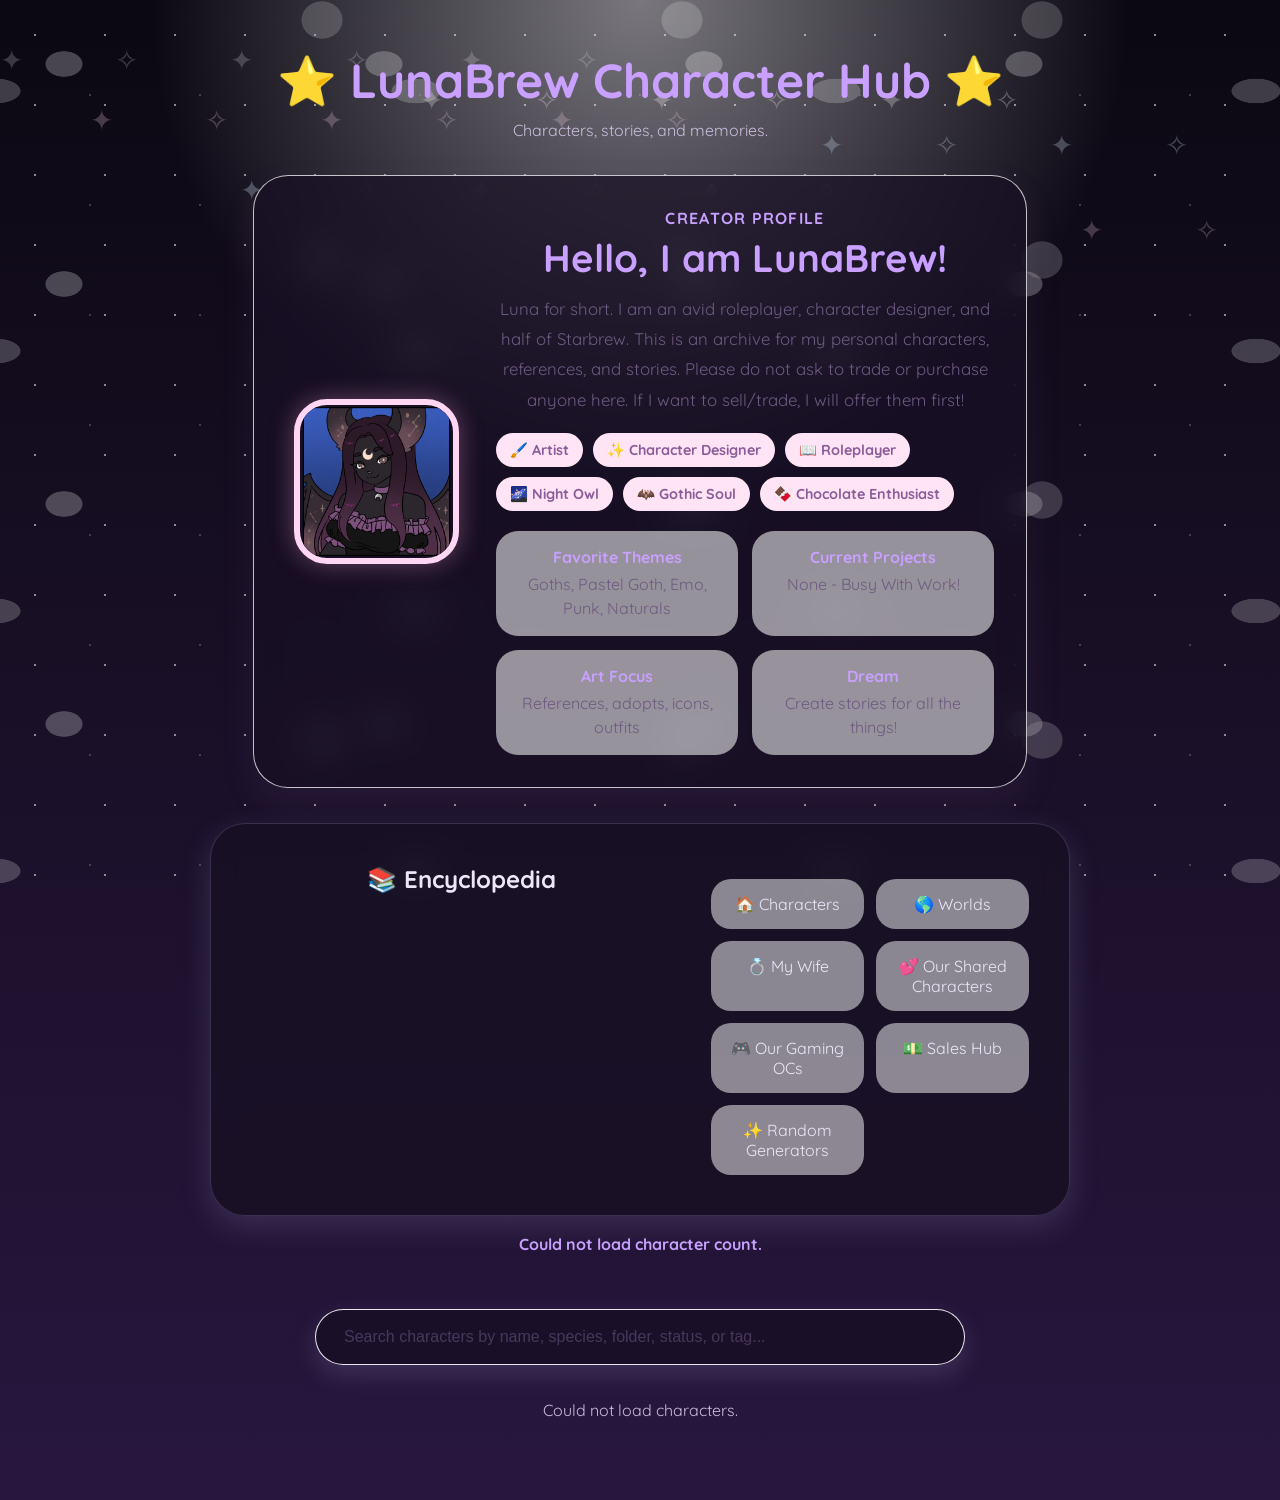
<file: index.html>
<!DOCTYPE html>
<html lang="en">
<head>
<meta charset="UTF-8">
<meta name="viewport" content="width=device-width, initial-scale=1.0">

<title>LunaBrew Character Hub</title>

<link rel="stylesheet" href="./style.css?v=90">
</head>

<body>

<header class="site-header">
    <h1>⭐ LunaBrew Character Hub ⭐</h1>
    <p class="tagline">Characters, stories, and memories.</p>

   <section class="creator-profile-card">
  <div class="creator-avatar-wrap">
    <img src="images/luna.png" alt="LunaBrew profile icon" class="creator-avatar">
  </div>

  <div class="creator-profile-info">
    <p class="creator-kicker">Creator Profile</p>
    <h2>Hello, I am LunaBrew!</h2>

    <p class="creator-bio">
      Luna for short. I am an avid roleplayer, character designer, and half of Starbrew. This is an archive for my personal characters, references, and stories. Please do not ask to trade or purchase anyone here. If I want to sell/trade, I will offer them first!

    </p>

    <div class="creator-pills">
 <span>🖌️ Artist</span>
<span>✨ Character Designer</span>
<span>📖 Roleplayer</span>
<span>🌌 Night Owl</span>
<span>🦇 Gothic Soul</span>
<span>🍫 Chocolate Enthusiast</span>
    </div>

    <div class="creator-mini-grid">
      <div>
        <strong>Favorite Themes</strong>
        <p>Goths, Pastel Goth, Emo, Punk, Naturals</p>
      </div>

      <div>
        <strong>Current Projects</strong>
        <p>None - Busy With Work!</p>
      </div>

      <div>
        <strong>Art Focus</strong>
        <p>References, adopts, icons, outfits</p>
      </div>

      <div>
        <strong>Dream</strong>
        <p>Create stories for all the things!</p>
      </div>
    </div>
  </div>
</section>

    <section class="profile-card wiki-nav-card">

    <h2>📚 Encyclopedia</h2>

    <div class="wiki-links">

        <a href="index.html">🏠 Characters</a>

        <a href="worlds/index.html">🌎 Worlds </a>
        <a href="https://characterhub.pages.dev/">💍 My Wife </a>    
        <a href="https://starbrewshared.pages.dev/">💕 Our Shared Characters</a>
          <a href="https://starbrewgaming.pages.dev/">🎮 Our Gaming OCs</a>
        <a href="https://starbrew.pages.dev/">💵 Sales Hub</a>
        <a href="https://starbrewgenerator.pages.dev/">✨ Random Generators</a>
    </div>

</section>
    
    <p id="characterCount" class="character-count">Loading characters...</p>
</header>

<div class="search-container">
    <input type="text" id="searchInput" placeholder="Search characters by name, species, folder, status, or tag...">
</div>

<main>
    <div id="folderContainer" class="folder-container">
        <p class="loading">Loading characters...</p>
    </div>
</main>

<script>
const API_URL = "https://charahub.crysthigpen.workers.dev";

const folderContainer = document.getElementById("folderContainer");
const searchInput = document.getElementById("searchInput");
const characterCount = document.getElementById("characterCount");

let allCharacters = [];

function getImage(path) {
    if (!path) return "images/placeholder.png";

    path = String(path).trim();

    if (path.startsWith("http")) return path;

    if (path.startsWith("/")) {
        return window.location.origin + path;
    }

    return window.location.origin + "/" + path;
}

function updateCount(showing, total) {
    if (total === 0) {
        characterCount.textContent = "No public characters yet.";
        return;
    }

    if (showing === total) {
        characterCount.textContent = `${total} public character${total === 1 ? "" : "s"}`;
    } else {
        characterCount.textContent = `Showing ${showing} of ${total} character${total === 1 ? "" : "s"}`;
    }
}

function groupByFolder(characters) {
    const folders = {};

    characters.forEach(character => {
        const folderName = character.folder && String(character.folder).trim()
            ? character.folder
            : "Unsorted";

        if (!folders[folderName]) {
            folders[folderName] = [];
        }

        folders[folderName].push(character);
    });

    return folders;
}

function sortFolderNames(folderNames) {
    const folderOrder = [
        "Mains",
        "Mascots",
        "Comfort Characters",
        "Primary",
        "Secondary",
        "Tertiary",
        "Unsorted"
    ];

    return folderNames.sort((a, b) => {
        const indexA = folderOrder.indexOf(a);
        const indexB = folderOrder.indexOf(b);

        if (indexA === -1 && indexB === -1) {
            return a.localeCompare(b);
        }

        if (indexA === -1) return 1;
        if (indexB === -1) return -1;

        return indexA - indexB;
    });
}


async function loadCharacters() {
    try {
        const response = await fetch(API_URL);
        const data = await response.json();

        if (!Array.isArray(data)) {
            folderContainer.innerHTML = "<p class='loading'>The API loaded, but did not return a character list.</p>";
            characterCount.textContent = "Could not count characters.";
            return;
        }
allCharacters = data.filter(character => character.hub === "LunaHub");
renderCharacters(allCharacters);

    } catch (error) {
        console.error(error);
        folderContainer.innerHTML = "<p class='loading'>Could not load characters.</p>";
        characterCount.textContent = "Could not load character count.";
    }
}

function createCharacterCard(character) {
    const name = character.name || "Unnamed";
    const slug = character.slug || "";
    const species = character.species || "Unknown Species";
    const icon = getImage(character.icon);

    const card = document.createElement("a");
    card.className = "character-card";

    // IMPORTANT:
    // This links to the universal character page with the slug included.
    // Do not change this back to characters/sabrina.html.
    card.href = `characters/index.html?slug=${encodeURIComponent(slug)}`;

    card.innerHTML = `
        ${character.favorite ? `<span class="favorite-badge">⭐ Favorite</span>` : ""}
        <img src="${icon}" alt="${name}">
        <h2>${name}</h2>
        <p>${species}</p>
    `;

    return card;
}

function renderCharacters(characters) {
    folderContainer.innerHTML = "";

    if (!characters || characters.length === 0) {
        folderContainer.innerHTML = "<p class='loading'>No characters found.</p>";
        updateCount(0, allCharacters.length);
        return;
    }

    const folders = groupByFolder(characters);
    const folderNames = sortFolderNames(Object.keys(folders));

    folderNames.forEach(folderName => {
        const section = document.createElement("section");
        section.className = "folder-section";

        const heading = document.createElement("div");
        heading.className = "folder-heading";

        heading.innerHTML = `
            <div class="folder-title">
                <span class="folder-arrow">▼</span>
                <h2>${folderName}</h2>
            </div>

            <span>${folders[folderName].length} character${folders[folderName].length === 1 ? "" : "s"}</span>
        `;

        const grid = document.createElement("div");
        grid.className = "character-grid";

        folders[folderName].forEach(character => {
            grid.appendChild(createCharacterCard(character));
        });

        heading.addEventListener("click", () => {
            section.classList.toggle("collapsed");

            const arrow = heading.querySelector(".folder-arrow");

            if (section.classList.contains("collapsed")) {
                arrow.textContent = "▶";
            } else {
                arrow.textContent = "▼";
            }
        });

        section.appendChild(heading);
        section.appendChild(grid);

        folderContainer.appendChild(section);
    });

    updateCount(characters.length, allCharacters.length);
}

const asArray = value => Array.isArray(value) ? value : [];

searchInput.addEventListener("input", () => {
    const value = searchInput.value.toLowerCase().trim();

    if (!value) {
        renderCharacters(allCharacters);
        return;
    }

    const filtered = allCharacters.filter(character => {
        const gender = (character.gender || "").toLowerCase();

        if (value === "male" || value === "female") {
            return gender === value;
        }

        const searchableText = [
            character.name,
            character.species,
            character.slug,
            character.folder,
            character.status,
            character.gender,
            character.pronouns,
            character.age,
            character.occupation,
            character.mbti,
            character.introduction,
            character.summary,
            character.personality,

            character.favorites?.food,
            character.favorites?.drink,
            character.favorites?.color,
            character.favorites?.season,
            character.favorites?.flower,
            character.favorites?.scent,
            character.favorites?.music,
            character.favorites?.animal,

            ...asArray(character.tags),
            ...asArray(character.likes),
            ...asArray(character.dislikes),
            ...asArray(character.hobbies),
            ...asArray(character.fears)
        ]
        .filter(Boolean)
        .join(" ")
        .toLowerCase();

        return searchableText.includes(value);
    });

    renderCharacters(filtered);
});

loadCharacters();
</script>

</body>
</html>
</file>
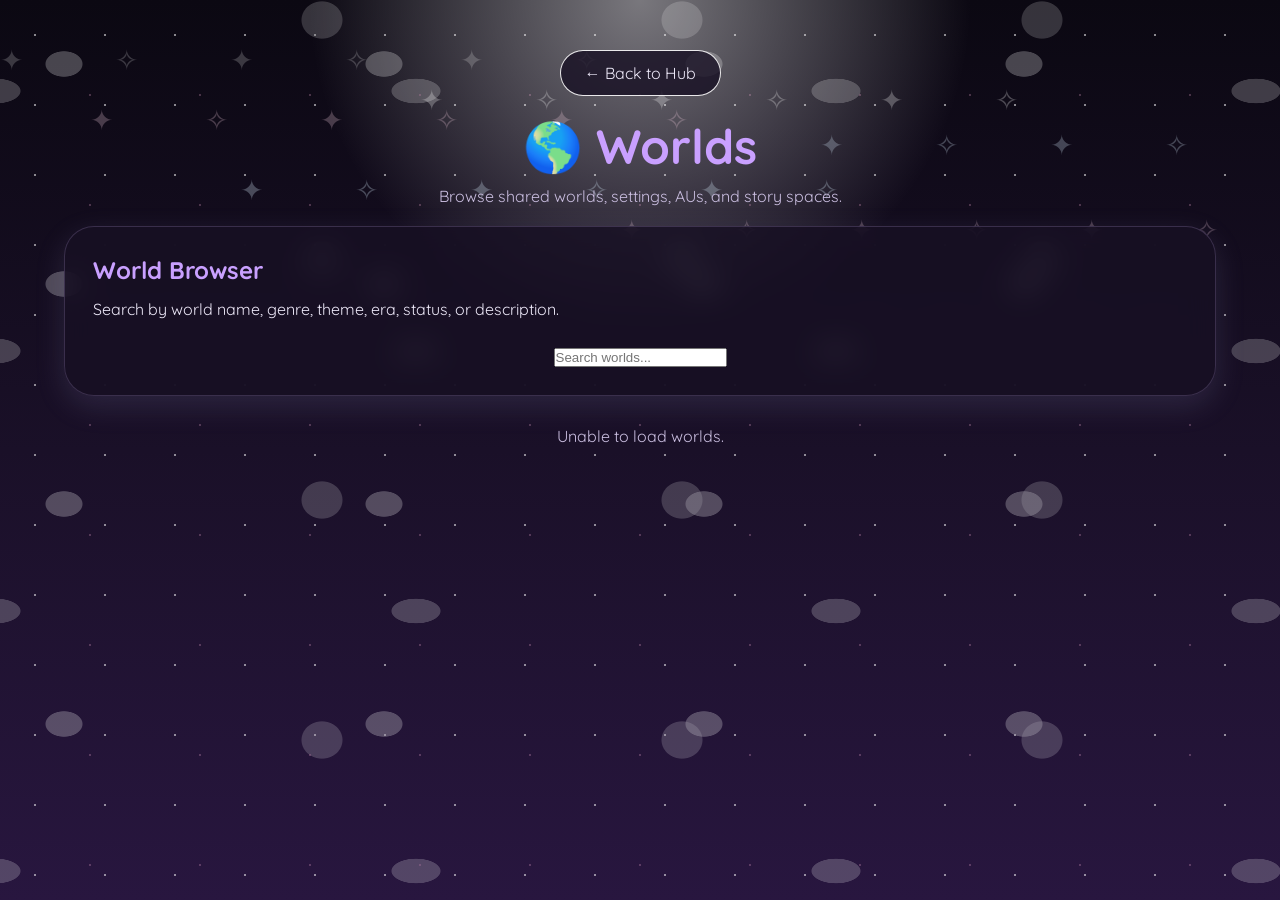
<file: worlds/index.html>
<!DOCTYPE html>
<html lang="en">
<head>
<meta charset="UTF-8">
<meta name="viewport" content="width=device-width, initial-scale=1.0">

<title>Worlds | LunaHub</title>

<link rel="stylesheet" href="../style.css?v=300">
</head>

<body>

<header class="character-header">
  <a class="back-button" href="../index.html">← Back to Hub</a>
  <h1>🌎 Worlds</h1>
  <p>Browse shared worlds, settings, AUs, and story spaces.</p>
</header>

<main class="world-page">

  <section class="content-card wide-card" style="margin-bottom:30px;">
    <h2>World Browser</h2>
    <p>Search by world name, genre, theme, era, status, or description.</p>

    <div class="search-container" style="padding:25px 0 0;">
      <input
        id="worldSearch"
        type="search"
        placeholder="Search worlds..."
        autocomplete="off"
      >
    </div>
  </section>

  <section>
    <div id="worldsGrid" class="gallery-grid">
      <p class="loading">Loading worlds...</p>
    </div>
  </section>

</main>

<script>
const WORLDS_ENDPOINT = "https://charahub.crysthigpen.workers.dev/worlds";

let allWorlds = [];

function getImage(path) {
  if (!path) return "../images/placeholder.png";

  path = String(path).trim();

  if (!path) return "../images/placeholder.png";
  if (path.startsWith("http")) return path;
  if (path.startsWith("/")) return window.location.origin + path;

  return window.location.origin + "/" + path;
}

function safeText(value) {
  return value && String(value).trim() ? String(value).trim() : "";
}

function escapeHtml(value) {
  return String(value || "")
    .replaceAll("&", "&amp;")
    .replaceAll("<", "&lt;")
    .replaceAll(">", "&gt;")
    .replaceAll('"', "&quot;")
    .replaceAll("'", "&#039;");
}

function worldSearchText(world) {
  return [
    world.name,
    world.slug,
    world.status,
    world.era,
    world.shortDescription,
    world.overview,
    Array.isArray(world.genre) ? world.genre.join(" ") : world.genre,
    Array.isArray(world.theme) ? world.theme.join(" ") : world.theme
  ]
    .filter(Boolean)
    .join(" ")
    .toLowerCase();
}

function renderWorlds(worlds) {
  const grid = document.getElementById("worldsGrid");
  if (!grid) return;

  grid.innerHTML = "";

  if (!Array.isArray(worlds) || worlds.length === 0) {
    grid.innerHTML = "<p class='loading'>No worlds found.</p>";
    return;
  }

  worlds.forEach(world => {
    const name = safeText(world.name) || "Unnamed World";
    const slug = safeText(world.slug);
    const description = safeText(world.shortDescription) || safeText(world.overview) || "No description yet.";
    const banner = safeText(world.banner);
    const icon = safeText(world.icon);
    const status = safeText(world.status);
    const era = safeText(world.era);
    const genre = Array.isArray(world.genre) ? world.genre : [];
    const theme = Array.isArray(world.theme) ? world.theme : [];

    const card = document.createElement("a");
    card.className = "image-card world-browser-card";
    card.href = `../world/?slug=${encodeURIComponent(slug)}`;
    card.style.textDecoration = "none";
    card.style.color = "inherit";

    card.innerHTML = `
      <div class="watermarked-image">
        <img src="${escapeHtml(getImage(banner || icon))}" alt="${escapeHtml(name)}">
      </div>

      <h2 style="margin-top:14px;color:#d8a7ff;text-align:center;">${escapeHtml(name)}</h2>
      <p>${escapeHtml(description)}</p>

      <div class="tag-list" style="justify-content:center;margin-top:14px;">
        ${status ? `<span class="tag">${escapeHtml(status)}</span>` : ""}
        ${era ? `<span class="tag">${escapeHtml(era)}</span>` : ""}
        ${genre.map(item => `<span class="tag">${escapeHtml(item)}</span>`).join("")}
        ${theme.map(item => `<span class="tag">${escapeHtml(item)}</span>`).join("")}
      </div>

      <p style="font-weight:700;color:#d8a7ff;">View World →</p>
    `;

    grid.appendChild(card);
  });
}

function filterWorlds() {
  const input = document.getElementById("worldSearch");
  const query = input ? input.value.trim().toLowerCase() : "";

  if (!query) {
    renderWorlds(allWorlds);
    return;
  }

  renderWorlds(allWorlds.filter(world => worldSearchText(world).includes(query)));
}

async function loadWorlds() {
  const grid = document.getElementById("worldsGrid");

  try {
    const response = await fetch(WORLDS_ENDPOINT);
    const worlds = await response.json();

    if (!Array.isArray(worlds)) {
      if (grid) grid.innerHTML = "<p class='loading'>Worlds API did not return a list.</p>";
      console.error("Worlds API response:", worlds);
      return;
    }

    allWorlds = worlds;
    renderWorlds(allWorlds);

  } catch (error) {
    console.error("World browser error:", error);
    if (grid) grid.innerHTML = "<p class='loading'>Unable to load worlds.</p>";
  }
}

document.addEventListener("DOMContentLoaded", () => {
  const search = document.getElementById("worldSearch");
  if (search) search.addEventListener("input", filterWorlds);

  loadWorlds();
});
</script>

</body>
</html>
</file>
<file: style.css>
@import url('https://fonts.googleapis.com/css2?family=Quicksand:wght@400;500;600;700&display=swap');

* {
    margin: 0;
    padding: 0;
    box-sizing: border-box;
}

body {
    font-family: 'Quicksand', sans-serif;
    color: #ece7f7;
    min-height: 100vh;
    background:
        radial-gradient(circle at top, rgba(255,255,255,.45), transparent 30%),
        linear-gradient(180deg,#0b0812 0%,#1a1028 50%,#28163f 100%);
}

body::before {
    content: "";
    position: fixed;
    inset: 0;
    background-image:
        radial-gradient(rgba(255,255,255,.95) 1px, transparent 1px),
        radial-gradient(rgba(255,180,220,.45) 1px, transparent 1px),
        radial-gradient(ellipse at 20% 20%, rgba(255,255,255,.45) 0 18px, transparent 19px),
        radial-gradient(ellipse at 80% 35%, rgba(255,255,255,.38) 0 24px, transparent 25px),
        radial-gradient(ellipse at 45% 75%, rgba(255,255,255,.32) 0 20px, transparent 21px);
    background-size: 70px 70px, 110px 110px, 320px 220px, 420px 260px, 360px 240px;
    background-position: 0 0, 35px 40px, 0 20px, 80px 0, 160px 80px;
    opacity: .55;
    pointer-events: none;
    z-index: -1;
    animation: floatClouds 28s linear infinite;
}

.site-header,
.character-header {
    text-align: center;
    max-width: 900px;
    margin: 0 auto;
    padding: 50px 20px 20px;
}

.site-header h1,
.character-header h1 {
    font-size: 3rem;
    color: #c9a0ff;
}

.tagline,
.character-header p {
    color: #c9bddf;
    margin-top: 10px;
}

.hub-description {
    max-width: 700px;
    margin: 25px auto 0;
    background: rgba(255,255,255,.7);
    border: 1px solid rgba(180,160,220,.22);
    border-radius: 30px;
    padding: 25px;
    line-height: 1.7;
    color:#ece7f7;
}

.search-container {
    display: flex;
    justify-content: center;
    align-items: center;
    padding: 35px 20px;
}

#searchInput {
    width: 100%;
    max-width: 650px;
    padding: 18px 28px;
    border: 1px solid rgba(255,255,255,.9);
    border-radius: 999px;
    background: rgba(24,16,36,.82);
    color: #ece7f7;
    font-size: 1rem;
    backdrop-filter: blur(15px);
    box-shadow: 0 10px 25px rgba(170,170,220,.18);
}

#searchInput::placeholder {
    color: rgba(102,84,127,.6);
}

#searchInput:focus {
    outline: none;
    border-color: rgba(255,143,195,.65);
}

.character-grid {
    width: 90%;
    max-width: 1400px;
    margin: auto;
    display: grid;
    grid-template-columns: repeat(auto-fit, minmax(260px, 360px));
    justify-content: center;
    gap: 30px;
    padding-bottom: 80px;
}

.character-card {
    display: block;
    width: 100%;
    max-width: 360px;
    text-decoration: none;
    color: #ece7f7;
    background: rgba(24,16,36,.82);
    border: 1px solid rgba(180,160,220,.22);
    border-radius: 35px;
    padding: 40px;
    text-align: center;
    backdrop-filter: blur(16px);
    transition: .3s;
    overflow: hidden;
    box-shadow: 0 10px 30px rgba(170,170,220,.18);
}

.character-card:hover {
    transform: translateY(-8px);
    background: rgba(255,255,255,.9);
    box-shadow:
        0 12px 35px rgba(170,170,220,.25),
        0 0 24px rgba(255,215,234,.55);
}

.character-card img {
    width: 180px;
    height: 180px;
    object-fit: cover;
    object-position: center top; /* Adjust face position */
    display: block;
    margin: 0 auto 25px;
    border-radius: 0%;
    border: 2px solid #4b2d6f;
    box-shadow: 0 0 25px rgba(255,170,215,.35);
    transform: scale(1);
    transition: transform .3s ease;
}

.character-card:hover img {
    transform: scale(1.3);
}

.character-card h2 {
    color: #c9a0ff;
    font-size: 2rem;
    margin-bottom: 10px;
}

.character-card p,
.loading {
    color: #c9bddf;
    text-align: center;
}

.back-button,
.profile-nav a {
    display: inline-block;
    padding: 12px 24px;
    border-radius: 999px;
    background: rgba(24,16,36,.82);
    border: 1px solid rgba(255,255,255,.9);
    text-decoration: none;
    color: #ece7f7;
    margin-bottom: 20px;
    transition: .3s;
}

.back-button:hover,
.profile-nav a:hover {
    background: linear-gradient(135deg,#4b2d6f,#38224f);
    transform: translateY(-2px);
}

.profile-page {
    width: 92%;
    max-width: 1250px;
    margin: auto;
    padding-bottom: 80px;
}

.profile-card {
    display: grid;
    grid-template-columns: 420px 1fr;
    gap: 40px;
    align-items: start;
    background: rgba(24,16,36,.82);
    border: 1px solid rgba(180,160,220,.22);
    border-radius: 35px;
    padding: 40px;
    backdrop-filter: blur(16px);
    box-shadow: 0 10px 30px rgba(170,170,220,.18);
}

.main-ref {
    width: 100%;
    height: 600px;
    object-fit: cover;
    border-radius: 25px;
    display: block;
    background: rgba(24,16,36,.72);
}

.quick-facts {
    display: flex;
    flex-direction: column;
    gap: 12px;
}

.quick-facts h2,
.quick-facts h3 {
    color: #c9a0ff;
}

.quick-facts,
.quick-facts p,
.quick-facts strong {
    color:#ece7f7;
}

.tabs {
    display: flex;
    flex-wrap: wrap;
    justify-content: center;
    gap: 12px;
    margin: 35px 0;
}

.tab-button {
    border: none;
    cursor: pointer;
    color: #ece7f7;
    background: rgba(24,16,36,.82);
    border: 1px solid rgba(255,255,255,.9);
    border-radius: 999px;
    padding: 12px 20px;
    font-family: inherit;
    font-size: 1rem;
    transition: .2s;
}

.tab-button:hover,
.tab-button.active {
    background: linear-gradient(135deg,#4b2d6f,#38224f);
    color: #ece7f7;
    box-shadow:0 0 18px rgba(255,255,255,.55), 0 0 18px rgba(255,170,215,.25);
}

.tab-panel {
    display: none;
}

.tab-panel.active {
    display: block;
}

.content-grid {
    display: grid;
    grid-template-columns: repeat(auto-fit,minmax(280px,1fr));
    gap: 22px;
}

.content-card,
.relationship-card {
    background: rgba(24,16,36,.82);
    border: 1px solid rgba(180,160,220,.22);
    border-radius: 30px;
    padding: 28px;
    backdrop-filter: blur(14px);
    box-shadow: 0 10px 30px rgba(170,170,220,.15);
}

.content-card h2,
.section-title h2 {
    color: #c9a0ff;
    margin-bottom: 12px;
}

.content-card p,
.relationship-card p {
    color: #ece7f7;
    line-height: 1.6;
}

.tag-list {
    display: flex;
    flex-wrap: wrap;
    gap: 10px;
}

.tag {
    display: inline-block;
    padding: 8px 16px;
    border-radius: 999px;
    background: #ffe7f3;
    color: #ece7f7;
    border: 1px solid rgba(255,255,255,.9);
}

.section-title {
    text-align: center;
    margin-bottom: 28px;
}

.gallery-grid,
.relationship-grid {
    display: grid;
    grid-template-columns: repeat(auto-fit,minmax(240px,1fr));
    gap: 22px;
}

.image-card img {
    width: 100%;
    height: 280px;
    object-fit: cover;
    border-radius: 20px;
    cursor: pointer;
    background: rgba(24,16,36,.72);
}

.image-card p {
    text-align: center;
    margin-top: 10px;
    color: #c9bddf;
}

.lightbox {
    display: none;
    position: fixed;
    inset: 0;
    z-index: 9999;
    background: rgba(80, 65, 100, .88);
    justify-content: center;
    align-items: center;
    padding: 30px;
}

.lightbox.active {
    display: flex;
}

.lightbox img {
    max-width: 95%;
    max-height: 90vh;
    border-radius: 20px;
}

.lightbox-close {
    position: absolute;
    top: 20px;
    right: 30px;
    border: none;
    background: rgba(255,255,255,.75);
    color: #ece7f7;
    font-size: 2rem;
    width: 50px;
    height: 50px;
    border-radius: 50%;
    cursor: pointer;
}

@media(max-width: 900px) {
    .profile-card {
        grid-template-columns: 1fr;
    }

    .main-ref {
        height: auto;
        max-height: 650px;
        object-fit: contain;
    }

    .site-header h1,
    .character-header h1 {
        font-size: 2.3rem;
    }
}

/* Universal page additions */

.character-count {
    margin-top: 18px;
    color: #c9a0ff;
    font-weight: 700;
}

.profile-nav {
    display: flex;
    justify-content: center;
    flex-wrap: wrap;
    gap: 14px;
    margin-top: 35px;
}

.wide-card {
    grid-column: 1 / -1;
}

.relationship-type {
    color: #c9a0ff;
    font-weight: 700;
}

.relationship-card h3 {
    color: #c9a0ff;
    margin-bottom: 8px;
}

.relationship-card a {
    display: inline-block;
    margin-top: 12px;
    color: #c9a0ff;
    font-weight: 700;
}

/* Folder grouping additions */

.folder-container {
    width: 92%;
    max-width: 1450px;
    margin: 0 auto;
    padding-bottom: 80px;
}

.folder-section {
    margin-bottom: 55px;
}

.folder-heading {
    display: flex;
    justify-content: space-between;
    align-items: center;
    gap: 16px;

    max-width: 1180px;
    margin: 0 auto 22px;

    padding: 18px 24px;

    background: rgba(24,16,36,.82);
    border: 1px solid rgba(180,160,220,.22);
    border-radius: 24px;

    backdrop-filter: blur(14px);
    box-shadow: 0 10px 30px rgba(170,170,220,.15);
}

.folder-heading h2 {
    color: #c9a0ff;
    font-size: 1.8rem;
}

.folder-heading span {
    color: #c9bddf;
    font-weight: 700;
}

@media(max-width: 700px) {
    .folder-heading {
        flex-direction: column;
        text-align: center;
    }
}

.folder-heading {
    cursor: pointer;
}

.folder-section.collapsed .character-grid {
    display: none;
}
.folder-title{
    display:flex;
    align-items:center;
    gap:15px;
}

.folder-arrow{
    color:#c9a0ff;
    font-size:1.2rem;
    transition:.3s;
    user-select:none;
}

/* NSFW / Mature Gallery additions */

.reveal-button {
    margin-top: 16px;
    padding: 10px 18px;
    border: none;
    border-radius: 999px;
    cursor: pointer;
    font-family: inherit;
    font-weight: 700;
    color: #ece7f7;
    background: linear-gradient(135deg,#4b2d6f,#38224f);
    border: 1px solid rgba(255,255,255,.9);
}

.reveal-button:hover {
    background: linear-gradient(135deg,#ffc8e3,#c9e8ff);
}

.nsfw-card {
    position: relative;
    overflow: hidden;
    border-radius: 20px;
}

.nsfw-card img {
    filter: blur(32px);
    transform: scale(1.03);
    transition: .25s ease;
}

.nsfw-card.revealed img {
    filter: none;
    transform: scale(1);
}

.nsfw-overlay {
    position: absolute;
    inset: 0;
    min-height: 280px;

    display: flex;
    flex-direction: column;
    align-items: center;
    justify-content: center;
    gap: 8px;

    background: rgba(102,84,127,.65);
    color: white;
    text-align: center;

    cursor: pointer;
    transition: .25s ease;
}

.nsfw-overlay strong {
    font-size: 1.1rem;
}

.nsfw-overlay small {
    color: #4b2d6f;
}

.nsfw-card.revealed .nsfw-overlay {
    opacity: 0;
    pointer-events: none;
}

/* Creator database image credit pills */

.image-credit-pills {
    display: flex;
    justify-content: center;
    flex-wrap: wrap;
    gap: 8px;
    margin-top: 10px;
}

.image-credit-pill {
    text-decoration: none;
    font-size: .82rem;
    padding: 7px 12px;
}

.image-credit-pill:hover {
    background: rgba(255,215,234,.75);
    transform: translateY(-1px);
}

.image-title {
    text-align: center;
    margin-top: 10px;
    color: #c9a0ff;
    font-weight: 700;
}

.artist-pill,
.base-pill,
.designer-pill,
.colorist-pill,
.commissioner-pill,
.gift-pill{
    color:#ece7f7;
    border-radius:999px;
}

.artist-pill{
    background:linear-gradient(135deg,#ffd7ef,#ffeaf7);
}

.base-pill{
    background:linear-gradient(135deg,#d9e8ff,#eef7ff);
}

.designer-pill{
    background:linear-gradient(135deg,#e8ddff,#fff0fb);
}

.colorist-pill{
    background:linear-gradient(135deg,#d8fff0,#e8f8ff);
}

.commissioner-pill{
    background:linear-gradient(135deg,#fff0cf,#ffe5f3);
}

.gift-pill{
    background:linear-gradient(135deg,#ffe2d2,#ffe8f4);
}

/* ==========================================
   CHARACTER PAGE LAYOUT SYSTEM
========================================== */

body.layout-default .profile-card {
    display: grid;
    grid-template-columns: minmax(280px, 1fr) minmax(260px, 420px);
    gap: 30px;
    align-items: start;
}

body.layout-default .content-grid {
    display: grid;
    grid-template-columns: repeat(auto-fit, minmax(260px, 1fr));
    gap: 22px;
}

body.layout-classic .profile-page {
    max-width: 1000px;
}

body.layout-classic .profile-card {
    display: flex !important;
    flex-direction: column !important;
    align-items: center;
    text-align: center;
    max-width: 900px;
    margin-left: auto;
    margin-right: auto;
}

body.layout-classic .main-ref-wrap {
    width: 100%;
    display: flex;
    flex-direction: column;
    align-items: center;
}

body.layout-classic .main-ref {
    max-width: 650px;
    width: 100%;
}

body.layout-classic .quick-facts {
    width: 100%;
    max-width: 700px;
}

body.layout-classic .content-grid {
    grid-template-columns: 1fr;
}

/* ===============================
   VISUAL NOVEL LAYOUT
================================ */

body.layout-visual-novel .profile-card {
    display: none !important;
}

body.layout-visual-novel .profile-dashboard {
    width: min(1200px, 94vw);
    margin: 0 auto;
    display: block !important;
}

body.layout-visual-novel .tabs {
    width: 100% !important;
    margin: 22px auto 28px !important;
    display: flex !important;
    flex-direction: row !important;
    flex-wrap: wrap !important;
    justify-content: center !important;
    gap: 12px !important;
    position: static !important;
}

body.layout-visual-novel .tab-button {
    width: auto !important;
    min-width: 120px;
    border-radius: 14px !important;
    padding: 12px 18px !important;
}

body.layout-visual-novel .profile-dashboard-content {
    width: 100% !important;
}

body.layout-visual-novel #overview.active {
    display: block !important;
}

/* Main layout */
body.layout-visual-novel .dashboard-overview-grid {
    display: grid !important;
    grid-template-columns: 1.1fr 1fr 1fr !important;
    grid-template-areas:
        "image image image"
        "quick intro character"
        "quick summary personal" !important;
    gap: 18px !important;
    align-items: stretch !important;
}

/* Big top image */
body.layout-visual-novel .dashboard-main-ref-card {
    grid-area: image !important;
    min-height: 420px !important;
    padding: 24px !important;
}

body.layout-visual-novel .dashboard-main-ref-card h2 {
    display: none !important;
}

body.layout-visual-novel .dashboard-main-ref {
    width: 100% !important;
    height: 520px !important;
    object-fit: contain !important;
    object-position: center !important;
    display: block !important;
}

/* Cards underneath */
body.layout-visual-novel .dashboard-quick-card {
    grid-area: quick !important;
}

body.layout-visual-novel .dashboard-intro-card {
    grid-area: intro !important;
}

body.layout-visual-novel .dashboard-summary-card {
    grid-area: summary !important;
}

body.layout-visual-novel .dashboard-character-card {
    grid-area: character !important;
}

body.layout-visual-novel .dashboard-personal-card {
    grid-area: personal !important;
}

body.layout-visual-novel .dashboard-main-ref-card,
body.layout-visual-novel .dashboard-quick-card,
body.layout-visual-novel .dashboard-intro-card,
body.layout-visual-novel .dashboard-summary-card,
body.layout-visual-novel .dashboard-character-card,
body.layout-visual-novel .dashboard-personal-card {
    display: block !important;
    visibility: visible !important;
    opacity: 1 !important;
    border-radius: 24px !important;
    padding: 24px !important;
}

/* Make quick facts taller like your sketch */
body.layout-visual-novel .dashboard-quick-card {
    min-height: 360px !important;
}

/* Compact intro / summary cards */
body.layout-visual-novel .dashboard-intro-card,
body.layout-visual-novel .dashboard-summary-card {
    min-height: 160px !important;
}

/* Personality/theme card */
body.layout-visual-novel .dashboard-character-card,
body.layout-visual-novel .dashboard-personal-card {
    min-height: 220px !important;
}

/* Mobile */
@media (max-width: 900px) {
    body.layout-visual-novel .dashboard-overview-grid {
        grid-template-columns: 1fr !important;
        grid-template-areas:
            "image"
            "quick"
            "intro"
            "summary"
            "character"
            "personal" !important;
    }

    body.layout-visual-novel .dashboard-main-ref {
        height: 360px !important;
    }
}

/* ==========================================
   MAGAZINE LAYOUT — EDITORIAL SPREAD
========================================== */

body.layout-magazine .profile-card {
    display: none !important;
}

body.layout-magazine .profile-dashboard {
    width: min(1280px, 94vw) !important;
    margin: 0 auto 90px !important;
    display: block !important;
}

body.layout-magazine .profile-dashboard-content {
    width: 100% !important;
    max-width: none !important;
}

body.layout-magazine .tabs {
    width: 100% !important;
    margin: 22px auto 30px !important;
    display: flex !important;
    flex-direction: row !important;
    justify-content: center !important;
    flex-wrap: wrap !important;
    gap: 10px !important;
    position: static !important;
}

body.layout-magazine .tab-button {
    width: auto !important;
    border-radius: 8px !important;
    padding: 10px 18px !important;
    text-transform: uppercase !important;
    letter-spacing: .08em !important;
    font-size: .82rem !important;
}

/* Editorial overview grid */
body.layout-magazine #overview.active .dashboard-overview-grid,
body.layout-magazine .dashboard-overview-grid {
    display: grid !important;
    grid-template-columns: minmax(0, 1.2fr) minmax(320px, .8fr) !important;
    grid-template-areas:
        "intro image"
        "summary image"
        "quick image"
        "character personal" !important;
    gap: 22px !important;
    align-items: stretch !important;
}

/* Make all dashboard cards visible in magazine mode */
body.layout-magazine .dashboard-main-ref-card,
body.layout-magazine .dashboard-intro-card,
body.layout-magazine .dashboard-summary-card,
body.layout-magazine .dashboard-quick-card,
body.layout-magazine .dashboard-character-card,
body.layout-magazine .dashboard-personal-card {
    display: block !important;
    visibility: visible !important;
    opacity: 1 !important;
    border-radius: 18px !important;
    padding: 30px !important;
}

/* Grid placement */
body.layout-magazine .dashboard-main-ref-card {
    grid-area: image !important;
}

body.layout-magazine .dashboard-intro-card {
    grid-area: intro !important;
}

body.layout-magazine .dashboard-summary-card {
    grid-area: summary !important;
}

body.layout-magazine .dashboard-quick-card {
    grid-area: quick !important;
}

body.layout-magazine .dashboard-character-card {
    grid-area: character !important;
}

body.layout-magazine .dashboard-personal-card {
    grid-area: personal !important;
}

/* Magazine cover image */
body.layout-magazine .dashboard-main-ref-card {
    min-height: 780px !important;
    overflow: hidden !important;
    position: relative !important;
}

body.layout-magazine .dashboard-main-ref-card h2 {
    display: none !important;
}

body.layout-magazine .dashboard-main-ref {
    width: 100% !important;
    height: 100% !important;
    min-height: 760px !important;
    object-fit: cover !important;
    object-position: center top !important;
    border-radius: 14px !important;
    display: block !important;
}

/* Editorial typography */
body.layout-magazine .dashboard-intro-card h2,
body.layout-magazine .dashboard-summary-card h2,
body.layout-magazine .dashboard-quick-card h2,
body.layout-magazine .dashboard-character-card h2,
body.layout-magazine .dashboard-personal-card h2 {
    text-transform: uppercase !important;
    letter-spacing: .08em !important;
    font-size: .9rem !important;
    margin-bottom: 14px !important;
}

body.layout-magazine .dashboard-intro-card p {
    font-size: 1.25rem !important;
    line-height: 1.85 !important;
}

body.layout-magazine .dashboard-summary-card p {
    font-size: 1rem !important;
    line-height: 1.75 !important;
}

body.layout-magazine .dashboard-quick-card {
    display: grid !important;
    grid-template-columns: 1fr 1fr !important;
    gap: 8px 18px !important;
}

body.layout-magazine .dashboard-quick-card h2,
body.layout-magazine .dashboard-tags-section {
    grid-column: 1 / -1 !important;
}

body.layout-magazine .dashboard-quick-card p {
    line-height: 1.4 !important;
}

body.layout-magazine .dashboard-character-card,
body.layout-magazine .dashboard-personal-card {
    display: flex !important;
    flex-direction: column !important;
    gap: 18px !important;
}

body.layout-magazine .dashboard-mini-grid,
body.layout-magazine .dashboard-list-grid {
    display: grid !important;
    grid-template-columns: 1fr 1fr !important;
    gap: 18px !important;
}

/* Gallery feels like an editorial photo spread */
body.layout-magazine .gallery-grid {
    grid-template-columns: repeat(auto-fit, minmax(300px, 1fr)) !important;
    gap: 26px !important;
}

body.layout-magazine .image-card img {
    height: 360px !important;
    border-radius: 14px !important;
}

body.layout-magazine .image-title {
    text-transform: uppercase !important;
    letter-spacing: .06em !important;
    font-size: .82rem !important;
}

/* Lore tab like article columns */
body.layout-magazine #lore .content-grid {
    display: grid !important;
    grid-template-columns: .8fr 1.4fr !important;
    gap: 24px !important;
}

body.layout-magazine #lore .content-card:has(#trivia) {
    grid-column: 1 / -1 !important;
}

/* Familiar / Hearthling as magazine feature cards */
body.layout-magazine .companion-page {
    max-width: 1120px !important;
}

body.layout-magazine .companion-top-row {
    display: grid !important;
    grid-template-columns: 360px minmax(0, 1fr) !important;
    gap: 26px !important;
}

body.layout-magazine .companion-image {
    height: 420px !important;
    object-fit: cover !important;
    object-position: center top !important;
    border-radius: 14px !important;
}

body.layout-magazine .companion-facts-grid {
    display: grid !important;
    grid-template-columns: 1fr 1fr !important;
    gap: 12px 22px !important;
}

/* Responsive */
@media (max-width: 950px) {
    body.layout-magazine .dashboard-overview-grid {
        grid-template-columns: 1fr !important;
        grid-template-areas:
            "image"
            "intro"
            "summary"
            "quick"
            "character"
            "personal" !important;
    }

    body.layout-magazine .dashboard-main-ref-card {
        min-height: auto !important;
    }

    body.layout-magazine .dashboard-main-ref {
        min-height: 0 !important;
        height: auto !important;
        max-height: 720px !important;
        object-fit: contain !important;
    }

    body.layout-magazine .dashboard-quick-card,
    body.layout-magazine .dashboard-mini-grid,
    body.layout-magazine .dashboard-list-grid,
    body.layout-magazine .companion-facts-grid {
        grid-template-columns: 1fr !important;
    }

    body.layout-magazine .companion-top-row {
        grid-template-columns: 1fr !important;
    }
}
/* MINIMAL — MUTED SOFT DOSSIER */

body.layout-minimal {
    background:
        radial-gradient(circle at top, rgba(120,110,150,.18), transparent 35%),
        linear-gradient(180deg, #d8d1dc 0%, #c8c0cf 100%) !important;
    color: #4d4658 !important;
}

body.layout-minimal .profile-dashboard {
    width: min(980px, 92vw) !important;
    margin: 0 auto 80px !important;
    display: block !important;
}

body.layout-minimal .profile-card {
    display: none !important;
}

body.layout-minimal .tabs {
    position: static !important;
    display: flex !important;
    justify-content: center !important;
    flex-wrap: wrap !important;
    gap: 10px !important;
    margin: 22px auto 28px !important;
}

body.layout-minimal .tab-button {
    width: auto !important;
    border-radius: 999px !important;
    padding: 9px 16px !important;
    background: rgba(70,60,85,.18) !important;
    border: 1px solid rgba(255,255,255,.3) !important;
    color: #4d4658 !important;
    box-shadow: none !important;
}

body.layout-minimal .tab-button.active {
    background: rgba(70,60,85,.34) !important;
    color: #fff !important;
}

body.layout-minimal .dashboard-overview-grid {
    display: flex !important;
    flex-direction: column !important;
    gap: 18px !important;
}

body.layout-minimal .dashboard-main-ref-card,
body.layout-minimal .dashboard-intro-card,
body.layout-minimal .dashboard-summary-card,
body.layout-minimal .dashboard-quick-card,
body.layout-minimal .dashboard-character-card,
body.layout-minimal .dashboard-personal-card,
body.layout-minimal .content-card,
body.layout-minimal .section-title {
    display: block !important;
    background: rgba(245,240,248,.42) !important;
    border: 1px solid rgba(255,255,255,.36) !important;
    border-radius: 20px !important;
    box-shadow: 0 10px 28px rgba(55,45,70,.12) !important;
    backdrop-filter: blur(10px) !important;
    padding: 24px !important;
}

body.layout-minimal .dashboard-main-ref-card h2 {
    display: none !important;
}

body.layout-minimal .dashboard-main-ref {
    width: min(560px, 100%) !important;
    max-height: 680px !important;
    height: auto !important;
    object-fit: contain !important;
    display: block !important;
    margin: 0 auto !important;
    border-radius: 18px !important;
}

body.layout-minimal .dashboard-mini-grid,
body.layout-minimal .dashboard-list-grid {
    display: grid !important;
    grid-template-columns: 1fr 1fr !important;
    gap: 18px !important;
}


@media (max-width: 850px) {
    body.layout-default .profile-card,
    body.layout-visual-novel .profile-card,
    body.layout-magazine .profile-card,
    body.layout-classic .profile-card,
    body.layout-minimal .profile-card {
        display: flex !important;
        flex-direction: column !important;
        align-items: center;
    }

    body.layout-visual-novel #overview .content-grid,
    body.layout-magazine .content-grid,
    body.layout-default .content-grid {
        grid-template-columns: 1fr;
    }

    body.layout-magazine .main-ref,
    body.layout-visual-novel .main-ref {
        height: auto;
        max-height: none;
        object-fit: contain;
    }
}
.relationship-preview-card{
    text-align:center;
}

.relationship-preview-card img{
    width:110px;
    height:110px;
    object-fit:cover;
    border-radius:50%;
    margin:0 auto 14px;
    display:block;
    border:4px solid rgba(255,215,234,.9);
}

.relationship-preview-card .relationship-type{
    display:inline-block;
    margin:8px 0;
    padding:6px 12px;
    border-radius:999px;
    background:rgba(255,215,234,.7);
}
.admin-generator{
    max-width:700px;
    margin:40px auto;
    padding:25px;
    border-radius:25px;
    background:rgba(24,16,36,.82);
    text-align:center;
    border:1px solid rgba(180,160,220,.22);
}

.admin-generator input,
.admin-generator textarea{
    width:100%;
    margin:8px 0;
    padding:12px 16px;
    border-radius:15px;
    border:1px solid rgba(255,190,225,.45);
    color:#ece7f7;
}

.admin-generator textarea{
    min-height:80px;
}

.admin-generator button{
    margin:8px;
    padding:10px 18px;
    border-radius:999px;
    border:0;
    cursor:pointer;
    background:linear-gradient(135deg,#4b2d6f,#38224f);
    color:#ece7f7;
    font-weight:700;
}

/* Admin tab tools */

#adminMessage{
    margin-top:10px;
    color:#ece7f7;
}

::-webkit-scrollbar{
    width:10px;
}

::-webkit-scrollbar-track{
    background:#120b1d;
}

::-webkit-scrollbar-thumb{
    background:linear-gradient(#4b2d6f,#38224f);
    border-radius:999px;
}


/* ==========================================
   STARSUNDAE EXTRA MAGIC
   Floating clouds, stars, pastel credit pills, hover sparkles
========================================== */

@keyframes floatClouds{
    from{ background-position:0 0,35px 40px,0 20px,80px 0,160px 80px; }
    to{ background-position:140px 80px,175px 120px,320px 20px,500px 0,520px 80px; }
}

body::after{
    content:"✦  ✧     ✦      ✧   ✦        ✧";
    position:fixed;
    inset:0;
    color:rgba(255,255,255,.55);
    font-size:28px;
    letter-spacing:42px;
    line-height:120px;
    text-shadow:
        90px 60px rgba(255,215,234,.7),
        240px 130px rgba(217,239,255,.8),
        420px 40px rgba(255,255,255,.75),
        620px 170px rgba(255,215,234,.65),
        820px 85px rgba(217,239,255,.75);
    opacity:.35;
    pointer-events:none;
    z-index:-1;
    animation: sparkleDrift 18s ease-in-out infinite alternate;
}

@keyframes sparkleDrift{
    from{ transform:translateY(0); opacity:.28; }
    to{ transform:translateY(-18px); opacity:.45; }
}

.character-card,
.content-card,
.relationship-card,
.image-card,
.folder-heading,
.tab-button,
.back-button,
.profile-nav a,
.image-credit-pill{
    position:relative;
}

.character-card::after,
.content-card::after,
.relationship-card::after,
.image-card::after,
.folder-heading::after,
.tab-button::after,
.back-button::after,
.profile-nav a::after,
.image-credit-pill::after{
    content:"✦";
    position:absolute;
    top:10px;
    right:14px;
    color:rgba(255,255,255,.9);
    text-shadow:0 0 8px rgba(255,170,215,.9);
    opacity:0;
    transform:scale(.5) rotate(-15deg);
    transition:.25s ease;
    pointer-events:none;
}

.character-card:hover::after,
.content-card:hover::after,
.relationship-card:hover::after,
.image-card:hover::after,
.folder-heading:hover::after,
.tab-button:hover::after,
.back-button:hover::after,
.profile-nav a:hover::after,
.image-credit-pill:hover::after{
    opacity:1;
    transform:scale(1) rotate(10deg);
}

.artist-pill,
.base-pill,
.designer-pill,
.colorist-pill,
.commissioner-pill,
.gift-pill,
.image-credit-pill{
    border:1px solid rgba(255,255,255,.75);
    box-shadow:0 4px 12px rgba(170,170,220,.13);
    transition:.25s ease;
}

.artist-pill:hover,
.base-pill:hover,
.designer-pill:hover,
.colorist-pill:hover,
.commissioner-pill:hover,
.gift-pill:hover,
.image-credit-pill:hover{
    transform:translateY(-2px);
    box-shadow:
        0 8px 18px rgba(170,170,220,.22),
        0 0 18px rgba(255,215,234,.45);
}

.character-card:hover img,
.relationship-preview-card:hover img,
.image-card:hover img{
    box-shadow:
        0 0 25px rgba(255,170,215,.45),
        0 0 35px rgba(217,239,255,.45);
}


.watermarked-image{
    position:relative;
    overflow:hidden;
    border-radius:20px;
}

.watermarked-image img{
    display:block;
    width:100%;
}

.watermarked-image::after{
    content:"";
    position:absolute;
    inset:0;

    background-image:url("/images/starwm.png");
    background-repeat:no-repeat;
    background-position:center;
    background-size:65%;

    opacity:1;

    pointer-events:none;
    z-index:2;
}

.nsfw-overlay{
    z-index:3;
}


.creator-profile-card{
    width:90%;
    max-width:1000px;
    margin:35px auto;
    padding:32px;
    display:grid;
    grid-template-columns:180px 1fr;
    gap:30px;
    align-items:center;

    background:rgba(24,16,36,.72);
    border:1px solid rgba(255,255,255,.75);
    border-radius:35px;
    backdrop-filter:blur(18px);
    box-shadow:0 15px 35px rgba(120,90,150,.12);
}

.creator-avatar-wrap{
    display:flex;
    justify-content:center;
}

.creator-avatar{
    width:165px;
    height:165px;
    object-fit:cover;
    border-radius:20%;
    border:6px solid #ffd6f4;
    box-shadow:0 0 25px rgba(255,160,215,.35);
}

.creator-kicker{
    color:#c9a0ff;
    font-weight:700;
    text-transform:uppercase;
    letter-spacing:.08em;
    margin-bottom:6px;
}

.creator-profile-info h2{
    color:#c9a0ff;
    font-size:2.4rem;
    margin-bottom:12px;
}

.creator-bio{
    color:#6d5b82;
    font-size:1.05rem;
    line-height:1.8;
    margin-bottom:18px;
}

.creator-pills{
    display:flex;
    flex-wrap:wrap;
    gap:10px;
    margin:18px 0;
}

.creator-pills span{
    padding:8px 14px;
    border-radius:999px;
    background:#ffe4f5;
    color:#8b5d9b;
    font-weight:700;
    font-size:.9rem;
}

.creator-mini-grid{
    display:grid;
    grid-template-columns:repeat(2, minmax(0, 1fr));
    gap:14px;
    margin-top:20px;
}

.creator-mini-grid div{
    padding:16px;
    border-radius:22px;
    background:rgba(255,255,255,.55);
}

.creator-mini-grid strong{
    color:#c9a0ff;
}

.creator-mini-grid p{
    color:#6d5b82;
    margin-top:5px;
    line-height:1.5;
}

@media(max-width:750px){
    .creator-profile-card{
        grid-template-columns:1fr;
        text-align:center;
        padding:26px 22px;
    }

    .creator-profile-info h2{
        font-size:2rem;
    }

    .creator-pills{
        justify-content:center;
    }

    .creator-mini-grid{
        grid-template-columns:1fr;
    }
}

.lightbox{
    position:fixed;
}

.lightbox::after{
    content:"";
    position:absolute;
    inset:0;

    background-image:url("/images/starwm.png");
    background-repeat:no-repeat;
    background-position:center;
    background-size:50%;

    opacity:.12;
    pointer-events:none;
    z-index:1002;
}

#lightboxImage{
    position:relative;
    z-index:1001;
}


.lightbox-image-wrap{
    position:relative;
    display:inline-block;
    max-width:90vw;
    max-height:90vh;
}

.lightbox-image-wrap #lightboxImage{
    display:block;
    max-width:90vw;
    max-height:90vh;
    width:auto;
    height:auto;
}

.lightbox-watermark{
    position:absolute;
    left:50%;
    top:50%;
    width:50%;
    max-width:500px;
    transform:translate(-50%, -50%);
    opacity:.12;
    pointer-events:none;
    z-index:5;
}

.content-card p{
    white-space:pre-line;
}


/* ===============================
   WORLD PAGE ADDITIONS
================================ */

.world-header{
    width:90%;
    max-width:1200px;
    margin:30px auto;
    text-align:center;
}

.world-banner-wrap{
    width:100%;
    height:260px;
    overflow:hidden;
    border-radius:35px;
    background:rgba(255,255,255,.35);
    border:1px solid rgba(255,255,255,.55);
}

.world-banner{
    width:100%;
    height:100%;
    object-fit:cover;
    display:block;
}

.world-title-card{
    width:90%;
    max-width:850px;
    margin:-55px auto 0;
    padding:22px;
    display:flex;
    gap:20px;
    align-items:center;
    justify-content:center;
    position:relative;
    z-index:2;
    background:rgba(24,16,36,.82);
    border:1px solid rgba(255,255,255,.8);
    border-radius:30px;
    backdrop-filter:blur(16px);
    box-shadow:0 12px 35px rgba(80,50,120,.12);
}

.world-title-card h1{ margin:0; }
.world-title-card p{ margin:.3rem 0 0; }

.world-icon{
    width:95px;
    height:95px;
    border-radius:25px;
    object-fit:cover;
    background:rgba(255,255,255,.5);
}

.world-page{
    width:90%;
    max-width:1200px;
    margin:0 auto 60px;
}

.world-quick-card{
    display:grid;
    grid-template-columns:1fr 1fr 1fr;
    gap:20px;
    margin:30px auto;
    padding:24px;
    border-radius:28px;
    background:rgba(255,255,255,.45);
    border:1px solid rgba(255,255,255,.6);
}

.world-map-card{
    max-width:1000px;
    margin:0 auto;
    padding:20px;
    border-radius:28px;
    background:rgba(255,255,255,.45);
    border:1px solid rgba(255,255,255,.6);
}

.world-map-card img{
    width:100%;
    border-radius:22px;
    display:block;
}

@media(max-width:800px){
    .world-banner-wrap{ height:190px; }
    .world-title-card{
        flex-direction:column;
        text-align:center;
    }
    .world-quick-card{ grid-template-columns:1fr; }
}


.wiki-nav-card{
    text-align:center;
}

.wiki-links{
    display:grid;
    grid-template-columns:repeat(auto-fit,minmax(150px,1fr));
    gap:12px;
    margin-top:15px;
}

.wiki-links a{
    display:block;
    padding:15px;
    background:rgba(255,255,255,.5);
    border-radius:20px;
    text-decoration:none;
    color:inherit;
    transition:.2s;
}

.wiki-links a:hover{
    transform:translateY(-2px);
}
}


/* WORLD PAGE ADDITIONS */
.world-header{width:90%;max-width:1200px;margin:30px auto;text-align:center;}
.world-banner-wrap{width:100%;height:260px;overflow:hidden;border-radius:35px;background:rgba(255,255,255,.35);border:1px solid rgba(255,255,255,.55);}
.world-banner{width:100%;height:100%;object-fit:cover;display:block;}
.world-title-card{width:90%;max-width:850px;margin:-55px auto 0;padding:22px;display:flex;gap:20px;align-items:center;justify-content:center;position:relative;z-index:2;background:rgba(24,16,36,.82);border:1px solid rgba(255,255,255,.8);border-radius:30px;backdrop-filter:blur(16px);box-shadow:0 12px 35px rgba(80,50,120,.12);}
.world-title-card h1{margin:0;}
.world-title-card p{margin:.3rem 0 0;}
.world-icon{width:95px;height:95px;border-radius:25px;object-fit:cover;background:rgba(255,255,255,.5);}
.world-page{width:90%;max-width:1200px;margin:0 auto 60px;}
.world-quick-card{display:grid;grid-template-columns:1fr 1fr 1fr;gap:20px;margin:30px auto;padding:24px;border-radius:28px;background:rgba(255,255,255,.45);border:1px solid rgba(255,255,255,.6);}
.world-map-card{max-width:1000px;margin:0 auto;padding:20px;border-radius:28px;background:rgba(255,255,255,.45);border:1px solid rgba(255,255,255,.6);}
.world-map-card img{width:100%;border-radius:22px;display:block;}

#systems .content-grid{display:flex !important;flex-direction:column !important;gap:22px !important;}
#systems .content-card{width:100% !important;max-width:900px;margin:0 auto;}

.world-character-grid{display:grid;grid-template-columns:repeat(auto-fit,minmax(190px,1fr));gap:22px;max-width:1000px;margin:0 auto;}
.world-character-card{padding:22px;text-align:center;border-radius:28px;background:rgba(255,255,255,.12);border:1px solid rgba(255,255,255,.22);box-shadow:0 10px 25px rgba(0,0,0,.08);}
.world-character-card img{display:block !important;width:96px !important;height:96px !important;object-fit:cover !important;border-radius:50% !important;margin:0 auto 14px !important;background:rgba(255,255,255,.25);}
.world-character-card h3{margin:.2rem 0;}
.world-character-species,.world-character-role{margin:.2rem 0;}
.world-character-card a{display:inline-block;margin-top:10px;font-weight:700;}

@media(max-width:800px){
  .world-banner-wrap{height:190px;}
  .world-title-card{flex-direction:column;text-align:center;}
  .world-quick-card{grid-template-columns:1fr;}
}



/* ==========================================
   DASHBOARD CHARACTER LAYOUT
   Backend option: Layout = Dashboard
========================================== */

body.layout-dashboard .profile-page {
    max-width: 1450px;
}

body.layout-dashboard .profile-card {
    display: none !important;
}

body.layout-dashboard .profile-dashboard {
    display: grid;
    grid-template-columns: 170px minmax(0, 1fr);
    gap: 24px;
    align-items: start;
}

body.layout-dashboard .profile-dashboard-content {
    min-width: 0;
}

body.layout-dashboard .tabs {
    margin: 0;
    display: flex;
    flex-direction: column;
    flex-wrap: nowrap;
    justify-content: flex-start;
    gap: 12px;
    position: sticky;
    top: 20px;
}

body.layout-dashboard .tab-button {
    width: 100%;
    text-align: center;
    border-radius: 22px;
    padding: 14px 16px;
}

body.layout-dashboard .tab-panel {
    width: 100%;
}

body.layout-dashboard #overview .content-grid {
    display: grid;
    grid-template-columns: 280px minmax(0, 1fr) minmax(260px, 360px);
    grid-template-areas:
        "image intro intro"
        "quick personality quote"
        "quick design lore"
        "likes dislikes trivia"
        "hobbies fears trivia"
        "mbti theme trivia";
    gap: 22px;
    align-items: stretch;
}

body.layout-dashboard .dashboard-main-ref-card {
    grid-area: image;
}

body.layout-dashboard .dashboard-intro-card {
    grid-area: intro;
}

body.layout-dashboard .dashboard-quick-card {
    grid-area: quick;
}

body.layout-dashboard .dashboard-summary-card {
    grid-area: summary;
}

body.layout-dashboard #overview .content-card:has(#personality) {
    grid-area: personality;
}

body.layout-dashboard #overview .content-card:has(#designNotes) {
    grid-area: design;
}

body.layout-dashboard #overview .content-card:has(#likes) {
    grid-area: likes;
}

body.layout-dashboard #overview .content-card:has(#dislikes) {
    grid-area: dislikes;
}

body.layout-dashboard #overview .content-card:has(#hobbies) {
    grid-area: hobbies;
}

body.layout-dashboard #overview .content-card:has(#fears) {
    grid-area: fears;
}

body.layout-dashboard #overview .content-card:has(#mbti) {
    grid-area: mbti;
}

body.layout-dashboard #overview .content-card:has(#themeSong) {
    grid-area: theme;
}

body.layout-dashboard .dashboard-main-ref {
    width: 100%;
    height: 360px;
    object-fit: cover;
    object-position: center top;
    border-radius: 0px;
    background: rgba(24,16,36,.72);
    border: 1px solid rgba(180,160,220,.22);
    box-shadow: 0 0 25px rgba(255,170,215,.22);
}

body.layout-dashboard .dashboard-quick-card {
    display: flex;
    flex-direction: column;
    gap: 8px;
}

body.layout-dashboard .dashboard-quick-card strong {
    color: #c9a0ff;
}

body.layout-dashboard .wide-card {
    grid-column: auto;
}

body:not(.layout-dashboard) .dashboard-main-ref-card,
body:not(.layout-dashboard) .dashboard-quick-card {
    display: none;
}

@media (max-width: 900px) {
    body.layout-dashboard .profile-dashboard {
        grid-template-columns: 1fr;
    }

    body.layout-dashboard .tabs {
        position: static;
        flex-direction: row;
        flex-wrap: wrap;
        justify-content: center;
        margin-bottom: 25px;
    }

    body.layout-dashboard .tab-button {
        width: auto;
        border-radius: 999px;
    }

    body.layout-dashboard #overview .content-grid {
        grid-template-columns: 1fr;
        grid-template-areas:
            "image"
            "intro"
            "quick"
            "summary"
            "personality"
            "design"
            "likes"
            "dislikes"
            "hobbies"
            "fears"
            "mbti"
            "theme";
    }

    body.layout-dashboard .dashboard-main-ref {
        width: 100%;
        aspect-ratio: 1 / 1;
        height: auto !important;
        max-height: none !important;
        object-fit: cover;
        object-position: center top;
    }
}


body.layout-dashboard .dashboard-main-ref-card {
    align-self: start;
}

body.layout-dashboard .dashboard-quick-card {
    align-self: start;
}



/* Dashboard square main ref override */
body.layout-dashboard .dashboard-main-ref-card {
    align-self: start;
}

body.layout-dashboard .dashboard-main-ref {
    width: 100%;
    aspect-ratio: 1 / 1;
    height: auto !important;
    max-height: none !important;
    object-fit: cover;
    object-position: center top;
}

body.layout-dashboard .dashboard-quick-card {
    align-self: start;
}



/* Final dashboard square ref + quick facts fix */
body.layout-dashboard .dashboard-main-ref {
    width: 100%;
    aspect-ratio: 1 / 1;
    height: auto !important;
    max-height: none !important;
    object-fit: cover !important;
    object-position: center top;
}

body.layout-dashboard .dashboard-quick-card p {
    display: block;
}




/* ==========================================
   DASHBOARD POLISH + ART VALUE VISIBILITY
========================================== */

body.layout-dashboard .profile-dashboard {
    gap: 20px;
}

body.layout-dashboard .tabs {
    width: 150px;
}

body.layout-dashboard .tab-button {
    min-height: 44px;
    font-weight: 600;
    box-shadow: 0 8px 20px rgba(170,170,220,.12);
}

body.layout-dashboard .profile-dashboard-content {
    max-width: 1180px;
}

body.layout-dashboard #overview .content-grid {
    display: grid;
    grid-template-columns: 260px minmax(0, 1fr) minmax(240px, 340px);
    grid-template-areas:
        "image intro intro"
        "quick personality summary"
        "quick design summary"
        "likes dislikes summary"
        "hobbies fears summary"
        "mbti theme summary";
    gap: 18px;
    align-items: stretch;
}

body.layout-dashboard .content-card,
body.layout-dashboard .section-title,
body.layout-dashboard .relationship-card {
    border-radius: 24px;
    padding: 24px;
}

body.layout-dashboard .dashboard-main-ref-card {
    grid-area: image;
    padding: 20px;
}

body.layout-dashboard .dashboard-main-ref {
    width: 100%;
    aspect-ratio: 1 / 1;
    height: auto !important;
    max-height: none !important;
    object-fit: cover !important;
    object-position: center top;
    border-radius: 0px;
}

body.layout-dashboard .dashboard-quick-card {
    grid-area: quick;
    align-self: start;
    display: flex;
    flex-direction: column;
    gap: 8px;
}

body.layout-dashboard .dashboard-quick-card p {
    line-height: 1.35;
}

body.layout-dashboard .dashboard-quick-card strong {
    color: #c9a0ff;
}

body.layout-dashboard .dashboard-intro-card {
    grid-area: intro;
}

body.layout-dashboard .dashboard-summary-card {
    grid-area: summary;
}

body.layout-dashboard #overview .content-card:has(#personality) {
    grid-area: personality;
}

body.layout-dashboard #overview .content-card:has(#designNotes) {
    grid-area: design;
}

body.layout-dashboard #overview .content-card:has(#likes) {
    grid-area: likes;
}

body.layout-dashboard #overview .content-card:has(#dislikes) {
    grid-area: dislikes;
}

body.layout-dashboard #overview .content-card:has(#hobbies) {
    grid-area: hobbies;
}

body.layout-dashboard #overview .content-card:has(#fears) {
    grid-area: fears;
}

body.layout-dashboard #overview .content-card:has(#mbti) {
    grid-area: mbti;
}

body.layout-dashboard #overview .content-card:has(#themeSong) {
    grid-area: theme;
}

body.layout-dashboard .wide-card {
    grid-column: auto;
}

/* Dashboard Lore tab: stack Quote > Lore > Trivia */
body.layout-dashboard #lore .content-grid {
    display: flex !important;
    flex-direction: column !important;
    gap: 18px !important;
    max-width: 760px;
}

body.layout-dashboard #lore .content-card:has(#quotes) {
    order: 1;
}

body.layout-dashboard #lore .content-card:has(#loreText) {
    order: 2;
}

body.layout-dashboard #lore .content-card:has(#trivia) {
    order: 3;
}

body.layout-dashboard #lore .content-card {
    width: 100%;
}

body.layout-dashboard #lore .content-card:has(#loreText),
body.layout-dashboard #lore .content-card:has(#trivia) {
    min-height: 150px;
}

body:not(.layout-dashboard) .dashboard-main-ref-card,
body:not(.layout-dashboard) .dashboard-quick-card {
    display: none;
}

@media (max-width: 900px) {
    body.layout-dashboard .profile-dashboard {
        grid-template-columns: 1fr;
    }

    body.layout-dashboard .tabs {
        position: static;
        width: auto;
        flex-direction: row;
        flex-wrap: wrap;
        justify-content: center;
        margin-bottom: 20px;
    }

    body.layout-dashboard .tab-button {
        width: auto;
        border-radius: 999px;
    }

    body.layout-dashboard #overview .content-grid {
        grid-template-columns: 1fr;
        grid-template-areas:
            "image"
            "intro"
            "quick"
            "summary"
            "personality"
            "design"
            "likes"
            "dislikes"
            "hobbies"
            "fears"
            "mbti"
            "theme";
    }

    body.layout-dashboard #lore .content-grid {
        max-width: none;
    }
}



/* ==========================================
   FINAL DASHBOARD GRID FIX
   Works with the rebuilt clean characters/index.html
========================================== */

body.layout-dashboard .profile-card {
    display: none !important;
}

body.layout-dashboard .profile-dashboard {
    display: grid !important;
    grid-template-columns: 170px minmax(0, 1fr) !important;
    gap: 24px !important;
    align-items: start !important;
}

body.layout-dashboard .profile-dashboard-content {
    width: 100% !important;
    max-width: 1180px !important;
    min-width: 0 !important;
}

body.layout-dashboard .tabs {
    margin: 0 !important;
    width: 150px !important;
    display: flex !important;
    flex-direction: column !important;
    flex-wrap: nowrap !important;
    gap: 12px !important;
    position: sticky !important;
    top: 20px !important;
}

body.layout-dashboard .tab-button {
    width: 100% !important;
    border-radius: 22px !important;
    padding: 14px 16px !important;
}

body.layout-dashboard .tab-panel {
    width: 100% !important;
}

body.layout-dashboard #overview.active {
    display: block !important;
}

body.layout-dashboard #overview .content-grid {
    display: none !important;
}

body.layout-dashboard #overview.active .dashboard-overview-grid {
    display: grid !important;
    grid-template-columns: 280px minmax(0, 1fr) minmax(0, 1fr) !important;
    grid-template-areas:
        "image intro summary"
        "quick character personal" !important;
    gap: 18px !important;
    align-items: stretch !important;
}

body.layout-dashboard .dashboard-main-ref-card {
    grid-area: image !important;
}

body.layout-dashboard .dashboard-intro-card {
    grid-area: intro !important;
}

body.layout-dashboard .dashboard-summary-card {
    grid-area: summary !important;
}

body.layout-dashboard .dashboard-quick-card {
    grid-area: quick !important;
}

body.layout-dashboard .dashboard-character-card {
    grid-area: character !important;
}

body.layout-dashboard .dashboard-personal-card {
    grid-area: personal !important;
}

body.layout-dashboard .dashboard-main-ref-card,
body.layout-dashboard .dashboard-intro-card,
body.layout-dashboard .dashboard-summary-card,
body.layout-dashboard .dashboard-quick-card,
body.layout-dashboard .dashboard-character-card,
body.layout-dashboard .dashboard-personal-card {
    display: block !important;
    visibility: visible !important;
    opacity: 1 !important;
    border-radius: 24px !important;
    padding: 24px !important;
}

body.layout-dashboard .dashboard-character-card,
body.layout-dashboard .dashboard-personal-card {
    display: flex !important;
    flex-direction: column !important;
    gap: 18px !important;
}

body.layout-dashboard .dashboard-main-ref {
    width: 100% !important;
    aspect-ratio: 1 / 1 !important;
    height: auto !important;
    max-height: none !important;
    object-fit: cover !important;
    object-position: center top !important;
    display: block !important;
}

body.layout-dashboard .dashboard-intro-card,
body.layout-dashboard .dashboard-summary-card {
    min-height: 240px !important;
}

body.layout-dashboard .dashboard-quick-card,
body.layout-dashboard .dashboard-character-card,
body.layout-dashboard .dashboard-personal-card {
    min-height: 300px !important;
}

body.layout-dashboard .dashboard-quick-card {
    display: flex !important;
    flex-direction: column !important;
    gap: 8px !important;
}

body.layout-dashboard .dashboard-quick-card p {
    display: block !important;
    line-height: 1.35 !important;
}

body.layout-dashboard .dashboard-subsection {
    padding-bottom: 14px !important;
    border-bottom: 1px solid rgba(255,255,255,.45) !important;
}

body.layout-dashboard .dashboard-subsection:last-of-type {
    border-bottom: none !important;
}

body.layout-dashboard .dashboard-mini-grid,
body.layout-dashboard .dashboard-list-grid {
    display: grid !important;
    grid-template-columns: 1fr 1fr !important;
    gap: 16px !important;
}

body.layout-dashboard .dashboard-list-grid > div {
    min-width: 0 !important;
}

body.layout-dashboard .dashboard-character-card h3,
body.layout-dashboard .dashboard-personal-card h3 {
    color: #c9a0ff !important;
    margin-bottom: 8px !important;
    font-size: 1rem !important;
}

body.layout-dashboard .dashboard-intro-card p,
body.layout-dashboard .dashboard-summary-card p,
body.layout-dashboard .dashboard-character-card p {
    line-height: 1.7 !important;
}

/* Hide empty tabs from rebuilt JS */
.tab-button[style*="display: none"] {
    display: none !important;
}

@media (max-width: 1000px) {
    body.layout-dashboard #overview.active .dashboard-overview-grid {
        grid-template-columns: 260px minmax(0, 1fr) !important;
        grid-template-areas:
            "image intro"
            "quick summary"
            "character personal" !important;
    }
}

@media (max-width: 800px) {
    body.layout-dashboard .profile-dashboard {
        grid-template-columns: 1fr !important;
    }

    body.layout-dashboard .tabs {
        position: static !important;
        width: auto !important;
        flex-direction: row !important;
        flex-wrap: wrap !important;
        justify-content: center !important;
        margin-bottom: 20px !important;
    }

    body.layout-dashboard .tab-button {
        width: auto !important;
        border-radius: 999px !important;
    }

    body.layout-dashboard #overview.active .dashboard-overview-grid {
        grid-template-columns: 1fr !important;
        grid-template-areas:
            "image"
            "intro"
            "summary"
            "quick"
            "character"
            "personal" !important;
    }

    body.layout-dashboard .dashboard-main-ref-card {
        max-width: 420px !important;
        width: 100% !important;
        margin: 0 auto !important;
    }

    body.layout-dashboard .dashboard-mini-grid,
    body.layout-dashboard .dashboard-list-grid {
        grid-template-columns: 1fr !important;
    }
}


.relationship-card {
    display: flex;
    align-items: center;
    gap: 18px;
}

.relationship-image-wrap {
    width: 90px;
    height: 90px;
    flex: 0 0 90px;
    border-radius: 18px;
    overflow: hidden;
}

.relationship-image {
    width: 100%;
    height: 100%;
    object-fit: cover;
    display: block;
}


.companion-page {
    max-width: 1100px;
    margin: 0 auto;
}

.companion-top-row {
    display: grid;
    grid-template-columns: 320px minmax(0, 1fr);
    gap: 24px;
    align-items: stretch;
}

.companion-image-card,
.companion-facts-card,
.companion-summary-card {
    background: rgba(255,255,255,.55);
    border: 1px solid rgba(255,255,255,.75);
    border-radius: 24px;
    padding: 22px;
}

.companion-image {
    width: 100%;
    max-height: 320px;
    object-fit: contain;
    display: block;
}

.companion-facts-grid {
    display: grid;
    grid-template-columns: 1fr 1fr;
    gap: 10px 18px;
}

.companion-summary-card {
    margin-top: 24px;
}

@media (max-width: 800px) {
    .companion-top-row {
        grid-template-columns: 1fr;
    }

    .companion-facts-grid {
        grid-template-columns: 1fr;
    }
}


/* ==========================================
   FINAL VISUAL NOVEL LAYOUT FIX
   Backend option: Layout = visual-novel
========================================== */

body.layout-visual-novel .profile-card {
    display: none !important;
}

body.layout-visual-novel .profile-dashboard {
    width: min(1180px, 94vw) !important;
    max-width: 1180px !important;
    margin: 0 auto 80px !important;
    display: block !important;
}

body.layout-visual-novel .profile-dashboard-content {
    width: 100% !important;
    max-width: none !important;
    min-width: 0 !important;
}

body.layout-visual-novel .tabs {
    width: 100% !important;
    margin: 18px auto 24px !important;
    display: flex !important;
    flex-direction: row !important;
    flex-wrap: wrap !important;
    justify-content: center !important;
    align-items: center !important;
    gap: 12px !important;
    position: static !important;
    top: auto !important;
}

body.layout-visual-novel .tab-button {
    width: auto !important;
    min-width: 112px !important;
    border-radius: 16px !important;
    padding: 12px 18px !important;
}

body.layout-visual-novel .tab-panel {
    width: 100% !important;
}

body.layout-visual-novel #overview.active {
    display: block !important;
}

body.layout-visual-novel .dashboard-main-ref-card,
body.layout-visual-novel .dashboard-intro-card,
body.layout-visual-novel .dashboard-summary-card,
body.layout-visual-novel .dashboard-quick-card,
body.layout-visual-novel .dashboard-character-card,
body.layout-visual-novel .dashboard-personal-card {
    display: block !important;
    visibility: visible !important;
    opacity: 1 !important;
    border-radius: 24px !important;
    padding: 24px !important;
    min-width: 0 !important;
}

body.layout-visual-novel #overview.active .dashboard-overview-grid,
body.layout-visual-novel .dashboard-overview-grid {
    display: grid !important;
    grid-template-columns: minmax(240px, 320px) minmax(0, 1fr) minmax(0, 1fr) !important;
    grid-template-areas:
        "image image image"
        "quick intro character"
        "quick summary personal" !important;
    gap: 18px !important;
    align-items: stretch !important;
}

body.layout-visual-novel .dashboard-main-ref-card {
    grid-area: image !important;
    min-height: 430px !important;
    overflow: hidden !important;
}

body.layout-visual-novel .dashboard-intro-card {
    grid-area: intro !important;
}

body.layout-visual-novel .dashboard-summary-card {
    grid-area: summary !important;
}

body.layout-visual-novel .dashboard-quick-card {
    grid-area: quick !important;
}

body.layout-visual-novel .dashboard-character-card {
    grid-area: character !important;
}

body.layout-visual-novel .dashboard-personal-card {
    grid-area: personal !important;
}

body.layout-visual-novel .dashboard-main-ref-card h2 {
    display: none !important;
}

body.layout-visual-novel .dashboard-main-ref {
    width: 100% !important;
    height: 520px !important;
    max-height: 62vh !important;
    aspect-ratio: auto !important;
    object-fit: contain !important;
    object-position: center center !important;
    display: block !important;
    border-radius: 18px !important;
    background: rgba(255,255,255,.62) !important;
}

body.layout-visual-novel .dashboard-quick-card {
    min-height: 360px !important;
    display: flex !important;
    flex-direction: column !important;
    gap: 8px !important;
}

body.layout-visual-novel .dashboard-intro-card,
body.layout-visual-novel .dashboard-summary-card {
    min-height: 160px !important;
}

body.layout-visual-novel .dashboard-character-card,
body.layout-visual-novel .dashboard-personal-card {
    min-height: 220px !important;
    display: flex !important;
    flex-direction: column !important;
    gap: 16px !important;
}

body.layout-visual-novel .dashboard-mini-grid,
body.layout-visual-novel .dashboard-list-grid {
    display: grid !important;
    grid-template-columns: 1fr 1fr !important;
    gap: 16px !important;
}

body.layout-visual-novel .dashboard-subsection {
    padding-bottom: 14px !important;
    border-bottom: 1px solid rgba(255,255,255,.45) !important;
}

body.layout-visual-novel .dashboard-subsection:last-of-type {
    border-bottom: none !important;
}

body.layout-visual-novel #overview .content-grid {
    display: none !important;
}

@media (max-width: 950px) {
    body.layout-visual-novel .dashboard-overview-grid {
        grid-template-columns: 1fr 1fr !important;
        grid-template-areas:
            "image image"
            "quick intro"
            "quick summary"
            "character personal" !important;
    }

    body.layout-visual-novel .dashboard-main-ref {
        height: 420px !important;
    }
}

@media (max-width: 760px) {
    body.layout-visual-novel .dashboard-overview-grid {
        grid-template-columns: 1fr !important;
        grid-template-areas:
            "image"
            "quick"
            "intro"
            "summary"
            "character"
            "personal" !important;
    }

    body.layout-visual-novel .dashboard-main-ref {
        height: auto !important;
        max-height: none !important;
    }

    body.layout-visual-novel .dashboard-mini-grid,
    body.layout-visual-novel .dashboard-list-grid {
        grid-template-columns: 1fr !important;
    }
}




/* ==========================================
   MINI LAYOUT — COMPACT PROFILE
========================================== */

body.layout-mini .profile-card {
    display: none !important;
}

body.layout-mini .profile-dashboard {
    width: min(760px, 92vw) !important;
    margin: 0 auto 70px !important;
    display: block !important;
}

body.layout-mini .profile-dashboard-content {
    width: 100% !important;
    max-width: none !important;
}

body.layout-mini .tabs {
    width: 100% !important;
    margin: 18px auto 24px !important;
    display: flex !important;
    justify-content: center !important;
    flex-wrap: wrap !important;
    gap: 8px !important;
    position: static !important;
}

body.layout-mini .tab-button {
    width: auto !important;
    padding: 8px 14px !important;
    border-radius: 999px !important;
    font-size: .85rem !important;
}

/* Only show the important overview pieces */
body.layout-mini .dashboard-intro-card,
body.layout-mini .dashboard-summary-card,
body.layout-mini .dashboard-character-card,
body.layout-mini .dashboard-personal-card {
    display: none !important;
}

body.layout-mini #overview.active .dashboard-overview-grid,
body.layout-mini .dashboard-overview-grid {
    display: grid !important;
    grid-template-columns: 220px minmax(0, 1fr) !important;
    grid-template-areas:
        "image quick" !important;
    gap: 18px !important;
    align-items: start !important;
}

body.layout-mini .dashboard-main-ref-card {
    grid-area: image !important;
    display: block !important;
    padding: 18px !important;
    border-radius: 22px !important;
}

body.layout-mini .dashboard-main-ref-card h2 {
    display: none !important;
}

body.layout-mini .dashboard-main-ref {
    width: 100% !important;
    aspect-ratio: 1 / 1 !important;
    height: auto !important;
    object-fit: cover !important;
    object-position: center top !important;
    border-radius: 14px !important;
}

body.layout-mini .dashboard-quick-card {
    grid-area: quick !important;
    display: flex !important;
    flex-direction: column !important;
    gap: 6px !important;
    padding: 20px !important;
    border-radius: 22px !important;
}

body.layout-mini .dashboard-quick-card h2 {
    font-size: 1.15rem !important;
    margin-bottom: 8px !important;
}

body.layout-mini .dashboard-quick-card p {
    display: block !important;
    line-height: 1.35 !important;
    font-size: .95rem !important;
}

body.layout-mini .dashboard-tags-section {
    margin-top: 8px !important;
}

/* Hide tabs that are too text-heavy for Mini */
body.layout-mini .tab-button[data-tab="favorites"],
body.layout-mini .tab-button[data-tab="credits"],
body.layout-mini .tab-button[data-tab="lore"],
body.layout-mini .tab-button[data-tab="relationships"],
body.layout-mini .tab-button[data-tab="familiar"],
body.layout-mini .tab-button[data-tab="hearthling"] {
    display: none !important;
}

body.layout-mini #favorites,
body.layout-mini #credits,
body.layout-mini #lore,
body.layout-mini #relationships,
body.layout-mini #familiar,
body.layout-mini #hearthling {
    display: none !important;
}

/* Small gallery */
body.layout-mini .gallery-grid {
    grid-template-columns: repeat(auto-fit, minmax(140px, 1fr)) !important;
    gap: 14px !important;
}

body.layout-mini .image-card img {
    height: 160px !important;
    border-radius: 14px !important;
}

body.layout-mini .image-title {
    font-size: .8rem !important;
}

/* Keep Mature Gallery small too */
body.layout-mini .nsfw-overlay {
    min-height: 160px !important;
}

/* Mobile */
@media(max-width: 700px) {
    body.layout-mini .dashboard-overview-grid {
        grid-template-columns: 1fr !important;
        grid-template-areas:
            "image"
            "quick" !important;
    }

    body.layout-mini .dashboard-main-ref-card {
        max-width: 260px !important;
        margin: 0 auto !important;
    }
}

/* ==========================================
   DOSSIER / ARCHIVE LAYOUT — VARIABLE THEME
   Notion: Layout = Dossier
========================================== */

body.layout-dossier {
    --dossier-panel: var(--card-bg, rgba(24,16,36,.82));
    --dossier-panel-soft: var(--card-bg-soft, rgba(255,255,255,.42));
    --dossier-inner: var(--tag-bg, rgba(255,255,255,.35));
    --dossier-border: var(--card-border, rgba(180,160,220,.22));
    --dossier-border-soft: var(--soft-border, rgba(255,255,255,.45));
    --dossier-text: var(--text-color, inherit);
    --dossier-muted: var(--muted-color, currentColor);
    --dossier-accent: var(--accent-color, #c9a0ff);
    --dossier-shadow: var(--card-shadow, 0 10px 30px rgba(170,170,220,.15));
}

body.layout-dossier .profile-card {
    display: none !important;
}

body.layout-dossier .profile-dashboard {
    width: min(760px, 94vw) !important;
    margin: 0 auto 80px !important;
    display: block !important;
}

body.layout-dossier .profile-dashboard-content {
    width: 100% !important;
}

body.layout-dossier .tabs {
    position: static !important;
    width: 100% !important;
    margin: 18px auto 26px !important;
    display: flex !important;
    justify-content: center !important;
    flex-wrap: wrap !important;
    gap: 8px !important;
}

body.layout-dossier .tab-button {
    width: auto !important;
    border-radius: 6px !important;
    padding: 8px 14px !important;
    font-size: .8rem !important;
    text-transform: uppercase !important;
    letter-spacing: .12em !important;
    background: var(--dossier-panel-soft) !important;
    color: var(--dossier-text) !important;
    border: 1px solid var(--dossier-border) !important;
    box-shadow: none !important;
}

body.layout-dossier .tab-button.active,
body.layout-dossier .tab-button:hover {
    background: var(--dossier-inner) !important;
    color: var(--dossier-accent) !important;
}

body.layout-dossier .dashboard-overview-grid {
    display: flex !important;
    flex-direction: column !important;
    gap: 16px !important;
}

body.layout-dossier .dashboard-main-ref-card,
body.layout-dossier .dashboard-intro-card,
body.layout-dossier .dashboard-summary-card,
body.layout-dossier .dashboard-quick-card,
body.layout-dossier .dashboard-character-card,
body.layout-dossier .dashboard-personal-card,
body.layout-dossier .content-card,
body.layout-dossier .section-title {
    display: block !important;
    background: var(--dossier-panel) !important;
    border: 1px solid var(--dossier-border) !important;
    border-radius: 10px !important;
    box-shadow: var(--dossier-shadow) !important;
    backdrop-filter: blur(14px) !important;
    padding: 24px !important;
    color: var(--dossier-text) !important;
}

/* INFO */
body.layout-dossier .dashboard-intro-card {
    order: 1 !important;
}

body.layout-dossier .dashboard-summary-card {
    order: 2 !important;
}

body.layout-dossier .dashboard-intro-card h2,
body.layout-dossier .dashboard-summary-card h2,
body.layout-dossier .dashboard-quick-card h2,
body.layout-dossier .dashboard-character-card h2,
body.layout-dossier .dashboard-personal-card h2 {
    text-align: center !important;
    text-transform: uppercase !important;
    letter-spacing: .28em !important;
    color: var(--dossier-accent) !important;
    border-bottom: 1px solid var(--dossier-border-soft) !important;
    padding-bottom: 10px !important;
    margin-bottom: 18px !important;
}

body.layout-dossier .dashboard-intro-card p,
body.layout-dossier .dashboard-summary-card p {
    line-height: 1.9 !important;
    color: var(--dossier-muted) !important;
}

/* IMAGE */
body.layout-dossier .dashboard-main-ref-card {
    order: 3 !important;
    padding: 16px !important;
}

body.layout-dossier .dashboard-main-ref-card h2 {
    display: none !important;
}

body.layout-dossier .dashboard-main-ref {
    width: 100% !important;
    height: auto !important;
    max-height: 680px !important;
    object-fit: contain !important;
    display: block !important;
    border: 6px solid var(--dossier-inner) !important;
    outline: 1px solid var(--dossier-border) !important;
    border-radius: 4px !important;
    background: var(--dossier-panel-soft) !important;
}

/* QUICK FACTS */
body.layout-dossier .dashboard-quick-card {
    order: 4 !important;
    display: grid !important;
    grid-template-columns: 1fr 1fr !important;
    gap: 12px !important;
}

body.layout-dossier .dashboard-quick-card h2,
body.layout-dossier .dashboard-tags-section {
    grid-column: 1 / -1 !important;
}

body.layout-dossier .dashboard-quick-card p {
    background: var(--dossier-inner) !important;
    border: 1px solid var(--dossier-border-soft) !important;
    border-radius: 6px !important;
    padding: 12px !important;
    text-align: center !important;
    line-height: 1.4 !important;
    color: var(--dossier-text) !important;
}

body.layout-dossier .dashboard-quick-card strong {
    display: block !important;
    color: var(--dossier-accent) !important;
    font-size: .75rem !important;
    text-transform: uppercase !important;
    letter-spacing: .08em !important;
}

/* CHARACTER NOTES */
body.layout-dossier .dashboard-character-card {
    order: 5 !important;
}

body.layout-dossier .dashboard-subsection {
    background: var(--dossier-inner) !important;
    border: 1px solid var(--dossier-border-soft) !important;
    border-radius: 6px !important;
    padding: 18px !important;
    margin-bottom: 14px !important;
    text-align: center !important;
}

body.layout-dossier .dashboard-subsection h3 {
    color: var(--dossier-accent) !important;
    text-transform: uppercase !important;
    letter-spacing: .14em !important;
    margin-bottom: 10px !important;
}

body.layout-dossier .dashboard-subsection p {
    color: var(--dossier-muted) !important;
}

/* PERSONAL = EXTRA NOTES */
body.layout-dossier .dashboard-personal-card {
    order: 6 !important;
}

body.layout-dossier .dashboard-list-grid {
    display: grid !important;
    grid-template-columns: 1fr !important;
    gap: 14px !important;
}

body.layout-dossier .dashboard-list-grid > div {
    background: var(--dossier-inner) !important;
    border: 1px solid var(--dossier-border-soft) !important;
    border-radius: 6px !important;
    padding: 18px !important;
    text-align: center !important;
}

body.layout-dossier .dashboard-list-grid h3 {
    color: var(--dossier-accent) !important;
    text-transform: uppercase !important;
    letter-spacing: .14em !important;
    margin-bottom: 10px !important;
}

/* TAGS */
body.layout-dossier .tag {
    background: var(--dossier-panel-soft) !important;
    border: 1px solid var(--dossier-border-soft) !important;
    color: var(--dossier-text) !important;
    border-radius: 999px !important;
}

/* GALLERY */
body.layout-dossier .gallery-grid {
    grid-template-columns: repeat(auto-fit, minmax(160px, 1fr)) !important;
    gap: 14px !important;
}

body.layout-dossier .image-card {
    background: var(--dossier-panel) !important;
    border: 1px solid var(--dossier-border) !important;
    border-radius: 8px !important;
    padding: 10px !important;
}

body.layout-dossier .image-card img {
    height: 190px !important;
    border-radius: 4px !important;
    border: 4px solid var(--dossier-inner) !important;
    outline: 1px solid var(--dossier-border) !important;
}

body.layout-dossier .image-title {
    color: var(--dossier-accent) !important;
    text-transform: uppercase !important;
    letter-spacing: .08em !important;
    font-size: .78rem !important;
}

/* RELATIONSHIPS */
body.layout-dossier .relationship-card {
    background: var(--dossier-panel) !important;
    border: 1px solid var(--dossier-border) !important;
    border-radius: 8px !important;
}

body.layout-dossier .relationship-type,
body.layout-dossier .relationship-card h3,
body.layout-dossier .relationship-card a {
    color: var(--dossier-accent) !important;
}

/* FAMILIAR / HEARTHLING */
body.layout-dossier .companion-image-card,
body.layout-dossier .companion-facts-card,
body.layout-dossier .companion-summary-card {
    background: var(--dossier-panel) !important;
    border: 1px solid var(--dossier-border) !important;
    border-radius: 8px !important;
    box-shadow: var(--dossier-shadow) !important;
}

body.layout-dossier .companion-facts-card h2,
body.layout-dossier .companion-summary-card h2,
body.layout-dossier .companion-facts-grid strong {
    color: var(--dossier-accent) !important;
}

body.layout-dossier .companion-facts-grid p,
body.layout-dossier .companion-summary-card p {
    color: var(--dossier-muted) !important;
}

@media(max-width: 700px) {
    body.layout-dossier .dashboard-quick-card {
        grid-template-columns: 1fr !important;
    }
}

/* ==========================================
   POKE LAYOUT — COLLECTIBLE CARD PROFILE
   Notion: Layout = Poke
========================================== */

body.layout-poke .profile-card {
    display: none !important;
}

body.layout-poke .profile-dashboard {
    width: min(620px, 94vw) !important;
    margin: 0 auto 80px !important;
    display: block !important;
}

body.layout-poke .profile-dashboard-content {
    width: 100% !important;
}

body.layout-poke .tabs {
    position: static !important;
    width: 100% !important;
    margin: 18px auto 26px !important;
    display: flex !important;
    justify-content: center !important;
    flex-wrap: wrap !important;
    gap: 8px !important;
}

body.layout-poke .tab-button {
    width: auto !important;
    padding: 7px 14px !important;
    border-radius: 999px !important;
}

/* Main collectible card shell */
body.layout-poke .dashboard-overview-grid {
    display: flex !important;
    flex-direction: column !important;
    gap: 0 !important;
    background: rgba(24,16,36,.82) !important;
    border: 4px solid rgba(255,255,255,.9) !important;
    border-radius: 30px !important;
    overflow: hidden !important;
    box-shadow:
        0 18px 45px rgba(120,90,150,.2),
        inset 0 1px rgba(24,16,36,.72) !important;
}

/* Visible sections */
body.layout-poke .dashboard-main-ref-card,
body.layout-poke .dashboard-quick-card,
body.layout-poke .dashboard-character-card,
body.layout-poke .dashboard-personal-card {
    display: block !important;
    visibility: visible !important;
    opacity: 1 !important;
    background: transparent !important;
    border: none !important;
    box-shadow: none !important;
    backdrop-filter: none !important;
}

/* Hide story-heavy panels */
body.layout-poke .dashboard-intro-card,
body.layout-poke .dashboard-summary-card {
    display: none !important;
}

/* Artwork */
body.layout-poke .dashboard-main-ref-card {
    order: 1 !important;
    padding: 18px 18px 10px !important;
}

body.layout-poke .dashboard-main-ref-card h2 {
    display: none !important;
}

body.layout-poke .dashboard-main-ref {
    width: 100% !important;
    height: auto !important;
    max-height: 620px !important;
    aspect-ratio: 4 / 5 !important;
    object-fit: contain !important;
    object-position: center !important;
    border-radius: 18px !important;
    background: rgba(255,255,255,.35) !important;
    border: 2px solid rgba(180,160,220,.22) !important;
}

/* Stats / quick facts */
body.layout-poke .dashboard-quick-card {
    order: 2 !important;
    margin: 10px 18px !important;
    padding: 18px !important;
    border-radius: 16px !important;
    background: rgba(255,255,255,.38) !important;
    border: 1px solid rgba(255,255,255,.78) !important;
}

body.layout-poke .dashboard-quick-card h2 {
    text-align: center !important;
    text-transform: uppercase !important;
    letter-spacing: .16em !important;
    margin-bottom: 12px !important;
}

body.layout-poke .dashboard-quick-card p {
    display: grid !important;
    grid-template-columns: 120px 1fr !important;
    gap: 10px !important;
    margin: 7px 0 !important;
}

/* Abilities / character notes */
body.layout-poke .dashboard-character-card {
    order: 3 !important;
    margin: 0 18px 10px !important;
    padding: 18px !important;
    border-radius: 16px !important;
    background: rgba(255,255,255,.32) !important;
    border: 1px solid rgba(24,16,36,.72) !important;
}

body.layout-poke .dashboard-character-card h2 {
    text-align: center !important;
    text-transform: uppercase !important;
    letter-spacing: .14em !important;
    margin-bottom: 12px !important;
}

/* Flavor text */
body.layout-poke .dashboard-personal-card {
    order: 4 !important;
    margin: 0 18px 18px !important;
    padding: 18px !important;
    border-radius: 16px !important;
    background: rgba(255,255,255,.26) !important;
    border: 1px solid rgba(255,255,255,.55) !important;
}

body.layout-poke .dashboard-personal-card h2 {
    text-align: center !important;
    text-transform: uppercase !important;
    letter-spacing: .14em !important;
    margin-bottom: 12px !important;
}

body.layout-poke .dashboard-mini-grid,
body.layout-poke .dashboard-list-grid {
    display: grid !important;
    grid-template-columns: 1fr 1fr !important;
    gap: 12px !important;
}

body.layout-poke .dashboard-subsection {
    padding-bottom: 12px !important;
    margin-bottom: 12px !important;
    border-bottom: 1px solid rgba(255,255,255,.45) !important;
}

body.layout-poke .dashboard-subsection:last-of-type {
    border-bottom: none !important;
}

/* Compact galleries */
body.layout-poke .gallery-grid {
    grid-template-columns: repeat(auto-fit, minmax(130px, 1fr)) !important;
    gap: 14px !important;
}

body.layout-poke .image-card img {
    height: 165px !important;
    object-fit: cover !important;
    border-radius: 14px !important;
}

body.layout-poke .nsfw-overlay {
    min-height: 165px !important;
}

@media(max-width:650px) {
    body.layout-poke .dashboard-quick-card p,
    body.layout-poke .dashboard-mini-grid,
    body.layout-poke .dashboard-list-grid {
        grid-template-columns: 1fr !important;
    }
}

/* Elegant Gothic override */
.artist-pill,.base-pill,.designer-pill,.colorist-pill,.commissioner-pill,.gift-pill,.tag{background:linear-gradient(135deg,#3b2358,#5a347e)!important;color:#f4efff!important;border:1px solid #9f8bc7!important;box-shadow:0 0 12px rgba(120,80,180,.35)!important;}
</file>
